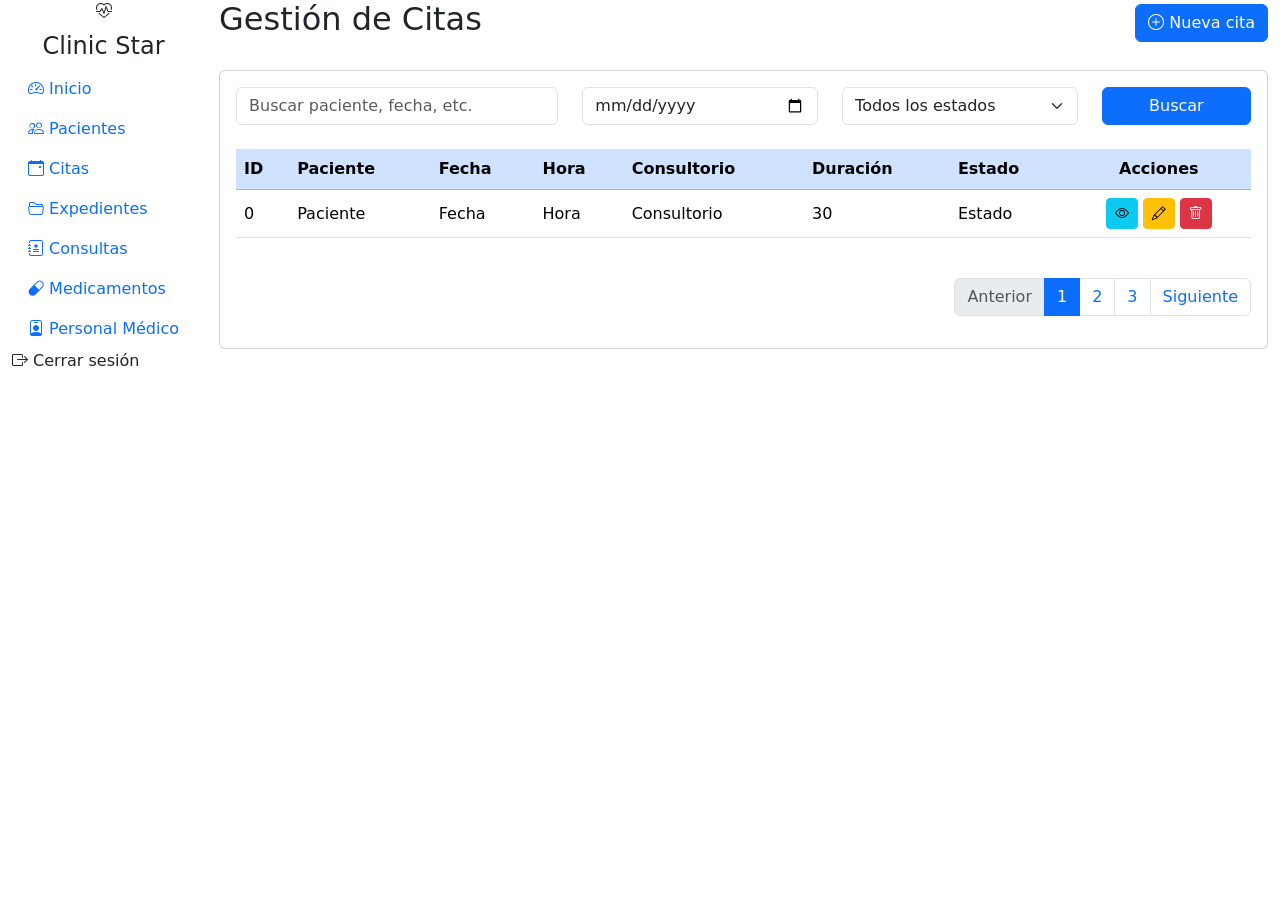
<file: ProyectLenguajesBD/src/main/resources/templates/citas.html>
<!DOCTYPE html>
<html lang="en">

<head>
    <meta charset="UTF-8">
    <meta name="viewport" content="width=device-width, initial-scale=1.0">
    <title>Clinic Star - Gestion de Citas</title>
    <link href="https://cdn.jsdelivr.net/npm/bootstrap@5.3.8/dist/css/bootstrap.min.css" rel="stylesheet"
        integrity="sha384-sRIl4kxILFvY47J16cr9ZwB07vP4J8+LH7qKQnuqkuIAvNWLzeN8tE5YBujZqJLB" crossorigin="anonymous">
    <link rel="stylesheet" href="https://cdn.jsdelivr.net/npm/bootstrap-icons@1.11.3/font/bootstrap-icons.min.css">
    <link rel="stylesheet" th:href="@{/css/citas.css}">
    <link rel="stylesheet" th:href="@{/css/app.css}">
</head>

<body>
    <div class="container-fluid">
        <div class="row">
            <!-- Sidebar -->
            <div class="col-auto sidebar position-relative">
                <div class="logo text-center">
                    <div class="logo-icon">
                        <i class="bi bi-heart-pulse"></i>
                    </div>
                    <h4 class="mt-2">Clinic Star</h4>
                </div>
                <ul class="nav flex-column">
                    <li><a th:href="@{/}" class="nav-link"><i class="bi bi-speedometer2"></i> Inicio</a></li>
                    <li><a th:href="@{/pacientes}" class="nav-link"><i class="bi bi-people"></i> Pacientes</a></li>
                    <li><a th:href="@{/citas}" class="nav-link active"><i class="bi bi-calendar-event"></i> Citas</a></li>
                    <li><a th:href="@{/expediente}" class="nav-link"><i class="bi bi-folder2-open"></i> Expedientes</a></li>
                    <li><a th:href="@{/consultas}" class="nav-link"><i class="bi bi-journal-medical"></i> Consultas</a></li>
                    <li><a th:href="@{/medicamentos}" class="nav-link"><i class="bi bi-capsule"></i> Medicamentos</a></li>
                    <li><a th:href="@{/medicos}" class="nav-link"><i class="bi bi-person-badge"></i> Personal Médico</a></li>
                </ul>
                <div class="logout">
                    <a th:href="@{/login}" class="nav-link">
                        <i class="bi bi-box-arrow-right"></i> Cerrar sesión</a>
                </div>
            </div>

            <!-- Contenido -->
            <div class="col contenido">
                <div class="d-flex justify-content-between align-items-center mb-4">
                    <h2>Gestión de Citas</h2>
                    <button id="btnNuevaCita" class="btn btn-primary" data-bs-toggle="modal"
                        data-bs-target="#modalNuevaCita">
                        <i class="bi bi-plus-circle"></i> Nueva cita</button>
                </div>
                <div class="card">
                    <div class="card-body">
                        <!-- Filtros -->
                        <div class="row mb-4">
                            <div class="col-md-4">
                                <input type="text" id="buscarCita" class="form-control" placeholder="Buscar paciente, fecha, etc.">
                            </div>
                            <div class="col-md-3">
                                <input type="date" id="fechaFiltro" class="form-control" placeholder="Fecha (opcional)">
                            </div>
                            <div class="col-md-3">
                                <select id="estadoFiltro" class="form-select">
                                    <option value="todos">Todos los estados</option>
                                    <option value="Pendiente">Pendiente</option>
                                    <option value="Confirmada">Confirmada</option>
                                    <option value="Cancelada">Cancelada</option>
                                </select>
                            </div>
                            <div class="col-md-2">
                                <button id="btnBuscarCita" class="btn btn-primary w-100">Buscar</button>
                            </div>
                        </div>

                        <!-- Tabla -->
                        <div class="table-responsive">
                            <table class="table table-hover align-middle">
                                <thead class="table-primary">
                                    <tr>
                                        <th>ID</th>
                                        <th>Paciente</th>
                                        <th>Fecha</th>
                                        <th>Hora</th>
                                        <th>Consultorio</th>
                                        <th>Duración</th>
                                        <th>Estado</th>
                                        <th class="text-center">Acciones</th>
                                    </tr>
                                </thead>
                                <tbody>
                                    <tr th:each="cita : ${citas}">
                                        <td th:text="${cita.pkCita}">0</td>
                                        <td th:text="${cita.paciente.nombre}">Paciente</td>
                                        <td th:text="${cita.fechaHora.toLocalDate()}">Fecha</td>
                                        <td th:text="${cita.fechaHora.toLocalTime()}">Hora</td>
                                        <td th:text="${cita.consultorio.numeroConsultorio}">Consultorio</td>
                                        <td th:text="${cita.duracion}">30</td>
                                        <td th:text="${cita.estado}">Estado</td>
                                        <td class="text-center">
                                            <button class="btn btn-info btn-sm accion-btn" data-action="ver"><i class="bi bi-eye"></i></button>
                                            <button class="btn btn-warning btn-sm accion-btn" data-action="editar"><i class="bi bi-pencil"></i></button>
                                            <button class="btn btn-danger btn-sm accion-btn" data-action="eliminar"><i class="bi bi-trash"></i></button>
                                        </td>
                                    </tr>
                                </tbody>
                            </table>
                        </div>

                        <!-- Paginación -->
                        <nav class="mt-4">
                            <ul class="pagination justify-content-end">
                                <li class="page-item disabled"><a class="page-link">Anterior</a></li>
                                <li class="page-item active"><a class="page-link">1</a></li>
                                <li class="page-item"><a class="page-link">2</a></li>
                                <li class="page-item"><a class="page-link">3</a></li>
                                <li class="page-item"><a class="page-link">Siguiente</a></li>
                            </ul>
                        </nav>
                    </div>
                </div>
            </div>
        </div>
    </div>

    <!-- ===== MODAL NUEVA CITA ===== -->
    <div class="modal fade" id="modalNuevaCita">
        <div class="modal-dialog modal-lg">
            <div class="modal-content">
                <div class="modal-header bg-primary text-white">
                    <h5 class="modal-title">Nueva cita</h5>
                    <button class="btn-close" data-bs-dismiss="modal"></button>
                </div>
                <div class="modal-body">
                    <div class="row">
                        <div class="col-md-6 mb-3">
                            <label>Paciente *</label>
                            <select id="paciente" class="form-select">
                                <option value="">Seleccione un paciente</option>
                                <option th:each="paciente : ${pacientes}" th:value="${paciente.pkPaciente}" th:text="${paciente.nombre}">Paciente</option>
                            </select>
                        </div>
                        <div class="col-md-6 mb-3">
                            <label>Fecha *</label>
                            <input id="fecha" type="date" class="form-control" min="">
                        </div>
                        <div class="col-md-6 mb-3">
                            <label>Hora *</label>
                            <input id="hora" type="time" class="form-control" step="60">
                        </div>
                        <div class="col-md-6 mb-3">
                            <label>Médico *</label>
                            <select id="medico" class="form-select">
                                <option value="">Seleccione un médico</option>
                                <option th:each="medico : ${medicos}" th:value="${medico.pkPersonalMedico}" th:text="${medico.nombre + ' ' + medico.apellido}">Médico</option>
                            </select>
                        </div>
                        <div class="col-md-4 mb-3">
                            <label>Consultorio *</label>
                            <select id="consultorio" class="form-select">
                                <option value="">Seleccione un consultorio</option>
                                <option th:each="consultorio : ${consultorios}" th:value="${consultorio.pkConsultorio}" th:text="${consultorio.numeroConsultorio}">Consultorio</option>
                            </select>
                        </div>
                        <div class="col-md-4 mb-3">
                            <label>Duración (minutos)</label>
                            <input id="duracion" class="form-control" placeholder="30" inputmode="numeric">
                        </div>
                        <div class="col-md-4 mb-3">
                            <label>Estado</label>
                            <select id="estado" class="form-select">
                                <option value="Pendiente">Pendiente</option>
                                <option value="Confirmada">Confirmada</option>
                                <option value="Cancelada">Cancelada</option>
                            </select>
                        </div>
                    </div>
                </div>
                <div class="modal-footer">
                    <button class="btn btn-secondary" data-bs-dismiss="modal">Cancelar</button>
                    <button id="guardarCita" class="btn btn-primary">Guardar</button>
                </div>
            </div>
        </div>
    </div>

    <!-- ===== MODAL VER CITA ===== -->
    <div class="modal fade" id="modalVerCita">
        <div class="modal-dialog">
            <div class="modal-content">
                <div class="modal-header bg-info text-white">
                    <h5 class="modal-title">Información de la cita</h5>
                    <button class="btn-close" data-bs-dismiss="modal"></button>
                </div>
                <div class="modal-body">
                    <p><b>Paciente:</b> <span id="verPaciente"></span></p>
                    <p><b>Fecha:</b> <span id="verFecha"></span></p>
                    <p><b>Hora:</b> <span id="verHora"></span></p>
                    <p><b>Médico:</b> <span id="verMedico"></span></p>
                    <p><b>Consultorio:</b> <span id="verConsultorio"></span></p>
                    <p><b>Duración:</b> <span id="verDuracion"></span></p>
                    <p><b>Estado:</b> <span id="verEstado"></span></p>
                </div>
            </div>
        </div>
    </div>

    <!-- ===== MODAL EDITAR CITA ===== -->
    <div class="modal fade" id="modalEditarCita">
        <div class="modal-dialog">
            <div class="modal-content">
                <div class="modal-header bg-warning">
                    <h5 class="modal-title">Editar cita</h5>
                    <button class="btn-close" data-bs-dismiss="modal"></button>
                </div>
                <div class="modal-body">
                    <label>Paciente *</label>
                    <select id="editarPaciente" class="form-select mb-3">
                        <option th:each="paciente : ${pacientes}" th:value="${paciente.pkPaciente}" th:text="${paciente.nombre}">Paciente</option>
                    </select>
                    <label>Fecha *</label>
                    <input id="editarFecha" type="date" class="form-control mb-3">
                    <label>Hora *</label>
                    <input id="editarHora" type="time" class="form-control mb-3" step="60">
                    <label>Consultorio *</label>
                    <select id="editarConsultorio" class="form-select mb-3">
                        <option th:each="consultorio : ${consultorios}" th:value="${consultorio.pkConsultorio}" th:text="${consultorio.numeroConsultorio}">Consultorio</option>
                    </select>
                    <label>Duración (minutos)</label>
                    <input id="editarDuracion" class="form-control mb-3" inputmode="numeric">
                    <label>Estado</label>
                    <select id="editarEstado" class="form-select">
                        <option value="Pendiente">Pendiente</option>
                        <option value="Confirmada">Confirmada</option>
                        <option value="Cancelada">Cancelada</option>
                    </select>
                </div>
                <div class="modal-footer">
                    <button class="btn btn-secondary" data-bs-dismiss="modal">Cancelar</button>
                    <button id="actualizarCita" class="btn btn-warning">Guardar cambios</button>
                </div>
            </div>
        </div>
    </div>

    <script src="https://cdn.jsdelivr.net/npm/bootstrap@5.3.3/dist/js/bootstrap.bundle.min.js"></script>
    <script th:src="@{/js/citas.js}"></script>
</body>

</html>
</file>
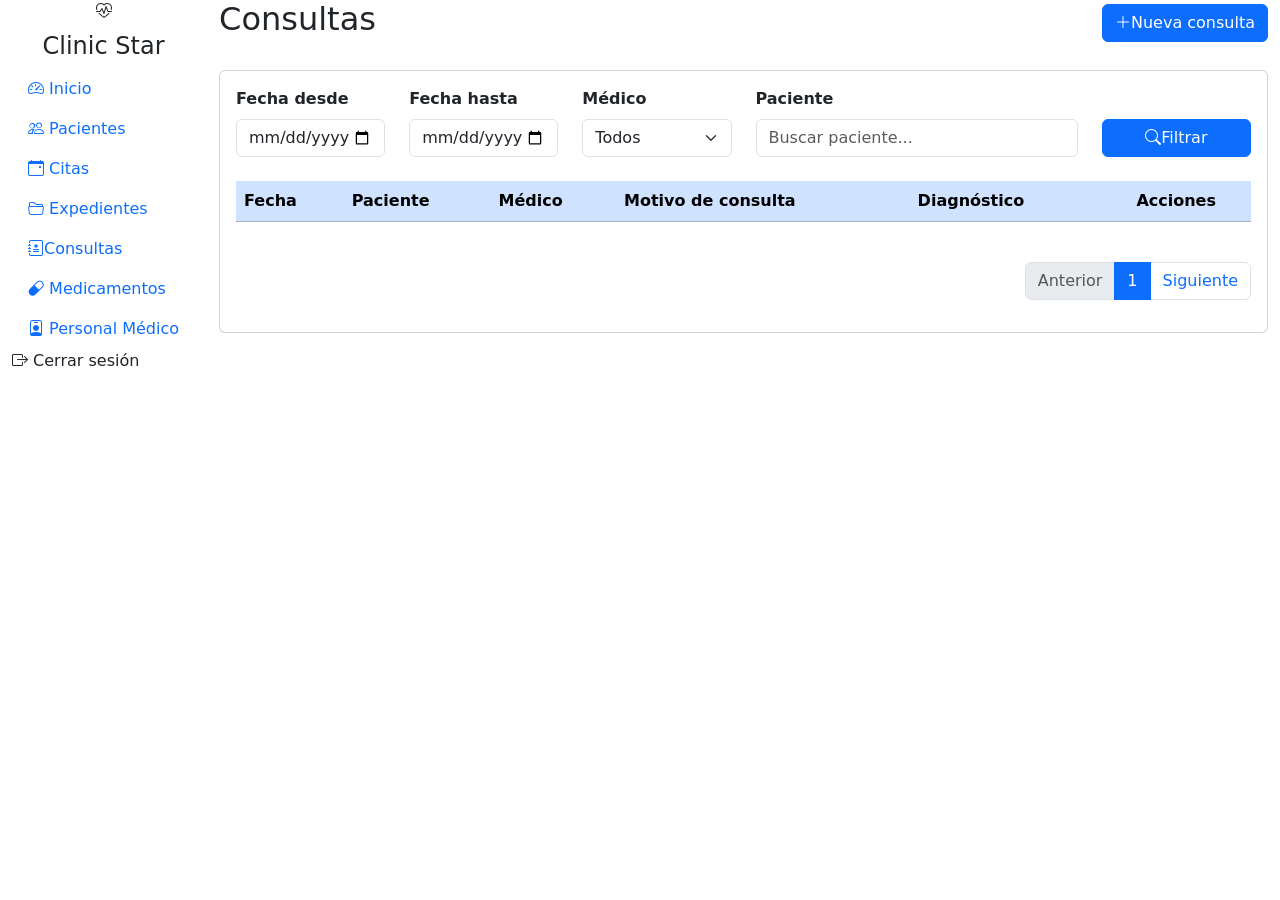
<file: ProyectLenguajesBD/src/main/resources/templates/consultas.html>
<!DOCTYPE html>
<html lang="en">

<head>
    <meta charset="UTF-8">
    <meta name="viewport" content="width=device-width, initial-scale=1.0">
    <title>Clinic Star - Gestion de Consultas</title>
    <link href="https://cdn.jsdelivr.net/npm/bootstrap@5.3.8/dist/css/bootstrap.min.css" rel="stylesheet"
        integrity="sha384-sRIl4kxILFvY47J16cr9ZwB07vP4J8+LH7qKQnuqkuIAvNWLzeN8tE5YBujZqJLB" crossorigin="anonymous">
    <link rel="stylesheet" href="https://cdn.jsdelivr.net/npm/bootstrap-icons@1.11.3/font/bootstrap-icons.min.css">
    <link rel="stylesheet" th:href="@{/css/consultas.css}">
    <link rel="stylesheet" th:href="@{/css/app.css}">

</head>

<body>
    <div class="container-fluid">
        <div class="row">
            <!-- Sidebar (Menu)-->
            <div class="col-auto sidebar position-relative">
                <div class="logo text-center">
                    <div class="logo-icon">
                        <i class="bi bi-heart-pulse"></i>
                    </div>
                    <h4 class="mt-2">Clinic Star</h4>
                </div>
                <ul class="nav flex-column">
                    <li>
                        <a th:href="@{/}" class="nav-link"><i class="bi bi-speedometer2"></i> Inicio</a>
                    </li>
                    <li>
                        <a th:href="@{/pacientes}" class="nav-link"><i class="bi bi-people"></i> Pacientes</a>
                    </li>
                    <li>
                        <a th:href="@{/citas}" class="nav-link"><i class="bi bi-calendar-event"></i> Citas</a>
                    </li>
                    <li>
                        <a th:href="@{/expediente}" class="nav-link"><i class="bi bi-folder2-open"></i> Expedientes</a>
                    </li>
                    <li>
                        <a th:href="@{/consultas}" class="nav-link active"><i
                                class="bi bi-journal-medical"></i>Consultas</a>
                    </li>
                    <li>
                        <a th:href="@{/medicamentos}" class="nav-link"><i class="bi bi-capsule"></i> Medicamentos</a>
                    </li>
                    <li>
                        <a th:href="@{/medicos}" class="nav-link"><i class="bi bi-person-badge"></i> Personal Médico</a>
                    </li>
                </ul>
                <div class="logout">
                    <a th:href="@{/login}" class="nav-link"><i class="bi bi-box-arrow-right"></i> Cerrar sesión</a>
                </div>
            </div>

            <!-- Contenido -->
            <div class="col contenido">
                <!-- Encabezado -->
                <div class="d-flex justify-content-between align-items-center mb-4">
                    <h2>Consultas</h2>
                    <button id="btnNuevaConsulta" class="btn btn-primary" data-bs-toggle="modal"
                        data-bs-target="#modalNuevaConsulta"><i class="bi bi-plus-lg"></i>Nueva consulta</button>
                </div>
                <!-- Card principal -->
                <div class="card">
                    <div class="card-body">

                        <!-- Filtros -->
                        <div class="row mb-4">

                            <!-- Fecha desde -->
                            <div class="col-md-2">
                                <label class="form-label fw-bold">Fecha desde</label>
                                <input type="date" id="fechaDesde" class="form-control">
                            </div>

                            <!-- Fecha hasta -->
                            <div class="col-md-2">
                                <label class="form-label fw-bold">Fecha hasta</label>
                                <input type="date" id="fechaHasta" class="form-control">
                            </div>

                            <!-- Médico -->
                            <div class="col-md-2">
                                <label class="form-label fw-bold">Médico</label>
                                <select id="medico" class="form-select">
                                    <option value="">Todos</option>
                                    <option th:each="medico : ${medicos}"
                                        th:value="${medico.pkPersonalMedico}"
                                        th:text="${medico.nombre + ' ' + medico.apellido}">Médico</option>
                                </select>
                            </div>

                            <!-- Buscar paciente -->
                            <div class="col-md-4">
                                <label class="form-label fw-bold">Paciente</label>
                                <input type="text" id="buscarPaciente" class="form-control" placeholder="Buscar paciente...">
                            </div>

                            <!-- Botón Filtrar -->
                            <div class="col-md-2 d-flex align-items-end">
                                <button id="btnFiltrar" class="btn btn-primary w-100"><i class="bi bi-search"></i>Filtrar</button>
                            </div>
                        </div>

                        <!-- Tabla de consultas -->
                        <div class="table-responsive">
                            <table class="table table-hover align-middle">
                                <thead class="table-primary">
                                    <tr>
                                        <th>Fecha</th>
                                        <th>Paciente</th>
                                        <th>Médico</th>
                                        <th>Motivo de consulta</th>
                                        <th>Diagnóstico</th>
                                        <th class="text-center">Acciones</th>
                                    </tr>
                                </thead>
                                <tbody id="tablaConsultas">
                                    <!-- Las filas se cargan con JavaScript -->
                                </tbody>
                            </table>
                        </div>

                        <!-- Paginación -->
                        <nav class="mt-4">
                            <ul class="pagination justify-content-end">
                                <li class="page-item disabled"><a class="page-link">Anterior</a></li>
                                <li class="page-item active"><a class="page-link">1</a></li>
                                <li class="page-item"><a class="page-link">Siguiente</a></li>
                            </ul>
                        </nav>
                    </div>
                </div>
            </div>
        </div>

        <!-- Modal Nueva Consulta -->
        <div class="modal fade" id="modalNuevaConsulta">
            <div class="modal-dialog modal-lg">
                <div class="modal-content">
                    <div class="modal-header bg-primary text-white">
                        <h5 class="modal-title">Nueva Consulta</h5>
                        <button class="btn-close" data-bs-dismiss="modal"></button>
                    </div>
                    <div class="modal-body">
                        <form id="formConsulta">
                            <div class="row">
                                <div class="col-md-6 mb-3">
                                    <label>Fecha</label>
                                    <!-- CAMBIO: añadido min dinámico con JS -->
                                    <input type="date" id="fechaConsulta" class="form-control">
                                </div>
                                <div class="col-md-6 mb-3">
                                    <label>Paciente</label>
                                    <select id="pacienteConsulta" class="form-select">
                                        <option value="">Seleccione un paciente</option>
                                        <option th:each="paciente : ${pacientes}" th:value="${paciente.pkPaciente}" th:text="${paciente.nombre}">Paciente</option>
                                    </select>
                                </div>
                                <div class="col-md-6 mb-3">
                                    <label>Médico</label>
                                    <select id="doctorConsulta" class="form-select">
                                        <option th:each="medico : ${medicos}"
                                            th:value="${medico.pkPersonalMedico}"
                                            th:text="${medico.nombre + ' ' + medico.apellido}">Médico</option>
                                    </select>
                                </div>
                                <div class="col-md-6 mb-3">
                                    <label>Cita</label>
                                    <select id="citaConsulta" class="form-select">
                                        <option value="">Seleccione una cita</option>
                                        <option th:each="cita : ${citas}" th:value="${cita.pkCita}" th:data-paciente-id="${cita.paciente.pkPaciente}"
                                            th:text="${cita.paciente.nombre + ' - ' + cita.fechaHora + ' - Consultorio ' + cita.consultorio.numeroConsultorio}">Cita</option>
                                    </select>
                                </div>
                                <div class="col-md-6 mb-3">
                                    <label>Motivo de consulta</label>
                                    <input type="text" id="motivoConsulta" class="form-control">
                                </div>
                                <div class="col-md-6 mb-3">
                                    <label>Diagnóstico</label>
                                    <input type="text" id="diagnosticoConsulta" class="form-control" placeholder="Escriba el diagnóstico...">
                                </div>
                                <div class="col-md-6 mb-3">
                                    <label>Observaciones</label>
                                    <input type="text" id="observacionesConsulta" class="form-control">
                                </div>
                            </div>
                        </form>
                    </div>
                    <div class="modal-footer">
                        <button class="btn btn-secondary" data-bs-dismiss="modal">
                            Cancelar</button>
                        <button id="guardarConsulta" class="btn btn-primary">Guardar</button>
                    </div>
                </div>
            </div>
        </div>

        <!-- Modal Ver Consulta -->
        <div class="modal fade" id="modalVerConsulta">
            <div class="modal-dialog">
                <div class="modal-content">
                    <div class="modal-header bg-info text-white">
                        <h5 class="modal-title">Información de la Consulta</h5>
                        <button class="btn-close" data-bs-dismiss="modal">
                        </button>
                    </div>
                    <div class="modal-body">
                        <p><b>Fecha:</b> <span id="verFecha"></span></p>
                        <p><b>Paciente:</b> <span id="verPaciente"></span></p>
                        <p><b>Médico:</b> <span id="verDoctor"></span></p>
                        <p><b>Motivo:</b> <span id="verMotivo"></span></p>
                        <p><b>Diagnóstico:</b> <span id="verDiagnostico"></span></p>
                    </div>
                </div>
            </div>
        </div>

        <!-- Modal Editar Consulta -->
        <div class="modal fade" id="modalEditarConsulta">
            <div class="modal-dialog modal-lg">
                <div class="modal-content">
                    <div class="modal-header bg-warning">
                        <h5 class="modal-title">Editar Consulta</h5>
                        <button class="btn-close" data-bs-dismiss="modal">
                        </button>
                    </div>
                    <div class="modal-body">
                        <input type="hidden" id="filaEditar">
                        <!-- CAMBIO: añadido campo fecha en edición -->
                        <div class="row">
                            <div class="col-md-6 mb-3">
                                <label>Fecha</label>
                                <input type="date" id="editarFecha" class="form-control">
                            </div>
                        </div>
                        <label>Paciente</label>
                        <select id="editarPaciente" class="form-select mb-3">
                            <option th:each="paciente : ${pacientes}" th:value="${paciente.pkPaciente}" th:text="${paciente.nombre}">Paciente</option>
                        </select>
                        <label>Médico</label>
                        <select id="editarDoctor" class="form-select mb-3">
                            <option th:each="medico : ${medicos}"
                                th:value="${medico.pkPersonalMedico}"
                                th:text="${medico.nombre + ' ' + medico.apellido}">Médico</option>
                        </select>
                        <label>Cita</label>
                        <select id="editarCita" class="form-select mb-3">
                            <option th:each="cita : ${citas}" th:value="${cita.pkCita}" th:data-paciente-id="${cita.paciente.pkPaciente}"
                                th:text="${cita.paciente.nombre + ' - ' + cita.fechaHora + ' - Consultorio ' + cita.consultorio.numeroConsultorio}">Cita</option>
                        </select>
                        <label>Motivo de consulta</label>
                        <input id="editarMotivo" class="form-control mb-3">
                        <label>Diagnóstico</label>
                        <input id="editarDiagnostico" class="form-control mb-3" placeholder="Escriba el diagnóstico...">
                        <label>Observaciones</label>
                        <input id="editarObservaciones" class="form-control">
                    </div>
                    <div class="modal-footer">
                        <button class="btn btn-secondary" data-bs-dismiss="modal">Cancelar</button>
                        <button id="actualizarConsulta" class="btn btn-warning">Guardar cambios</button>
                    </div>
                </div>
            </div>
        </div>

        <script src="https://cdn.jsdelivr.net/npm/bootstrap@5.3.8/dist/js/bootstrap.bundle.min.js"></script>
        <script th:src="@{/js/consultas.js}"></script>
</body>

</html>
</file>
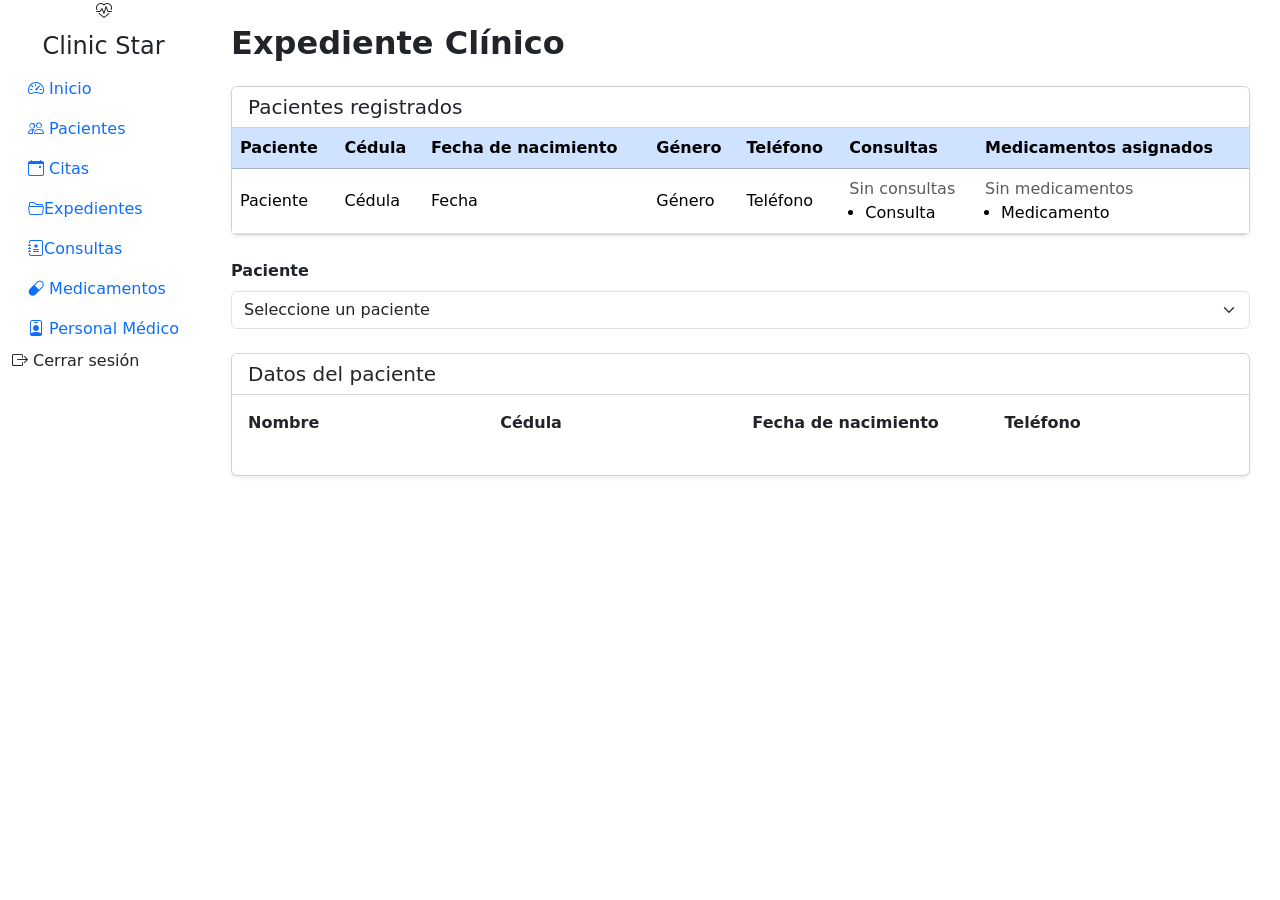
<file: ProyectLenguajesBD/src/main/resources/templates/expediente.html>
<!DOCTYPE html>
<html lang="en">

<head>
    <meta charset="UTF-8">
    <meta name="viewport" content="width=device-width, initial-scale=1.0">
    <title>Clinic Star - Expediente Clinico</title>
    <link href="https://cdn.jsdelivr.net/npm/bootstrap@5.3.8/dist/css/bootstrap.min.css" rel="stylesheet"
        integrity="sha384-sRIl4kxILFvY47J16cr9ZwB07vP4J8+LH7qKQnuqkuIAvNWLzeN8tE5YBujZqJLB" crossorigin="anonymous">
    <link rel="stylesheet" href="https://cdn.jsdelivr.net/npm/bootstrap-icons@1.11.3/font/bootstrap-icons.min.css">
<link rel="stylesheet" th:href="@{/css/expediente.css}">
<link rel="stylesheet" th:href="@{/css/app.css}">

</head>

<body>
    <div class="container-fluid">
        <div class="row">
            <!-- Sidebar (Menu)-->
            <div class="col-auto sidebar position-relative">
                <div class="logo text-center">
                    <div class="logo-icon">
                        <i class="bi bi-heart-pulse"></i>
                    </div>
                    <h4 class="mt-2">Clinic Star</h4>
                </div>
                <ul class="nav flex-column">
                    <li>
                        <a th:href="@{/}" class="nav-link"><i class="bi bi-speedometer2"></i> Inicio</a>
                    </li>
                    <li>
                        <a th:href="@{/pacientes}" class="nav-link"><i class="bi bi-people"></i> Pacientes</a>
                    </li>
                    <li>
                        <a th:href="@{/citas}" class="nav-link"><i class="bi bi-calendar-event"></i> Citas</a>
                    </li>
                    <li>
                        <a th:href="@{/expediente}" class="nav-link active"><i
                                class="bi bi-folder2-open"></i>Expedientes</a>
                    </li>
                    <li>
                        <a th:href="@{/consultas}" class="nav-link"><i class="bi bi-journal-medical"></i>Consultas</a>
                    </li>
                     <li>
                        <a th:href="@{/medicamentos}" class="nav-link"><i class="bi bi-capsule"></i> Medicamentos</a>
                    </li>
                    <li>
                        <a th:href="@{/medicos}" class="nav-link"><i class="bi bi-person-badge"></i> Personal Médico</a>
                    </li>
                </ul>
                <div class="logout">
                    <a th:href="@{/login}" class="nav-link"><i class="bi bi-box-arrow-right"></i> Cerrar sesión</a>
                </div>
            </div>

            <!-- Contenido -->
            <div class="col-md-10 p-4">
                <h2 class="fw-bold mb-4">Expediente Clínico</h2>

                <div class="card shadow-sm mb-4">
                    <div class="card-header bg-white">
                        <h5 class="mb-0">Pacientes registrados</h5>
                    </div>
                    <div class="table-responsive">
                        <table class="table table-hover align-middle mb-0">
                            <thead class="table-primary">
                                <tr>
                                    <th>Paciente</th>
                                    <th>Cédula</th>
                                    <th>Fecha de nacimiento</th>
                                    <th>Género</th>
                                    <th>Teléfono</th>
                                    <th>Consultas</th>
                                    <th>Medicamentos asignados</th>
                                </tr>
                            </thead>
                            <tbody>
                                <tr th:each="resumen : ${resumenPacientes}">
                                    <td th:text="${resumen.nombre}">Paciente</td>
                                    <td th:text="${resumen.cedula}">Cédula</td>
                                    <td th:text="${resumen.fechaNacimiento}">Fecha</td>
                                    <td th:text="${resumen.genero}">Género</td>
                                    <td th:text="${resumen.telefono}">Teléfono</td>
                                    <td>
                                        <span th:if="${#lists.isEmpty(resumen.consultas)}" class="text-muted">Sin consultas</span>
                                        <ul th:unless="${#lists.isEmpty(resumen.consultas)}" class="mb-0 ps-3">
                                            <li th:each="consulta : ${resumen.consultas}"
                                                th:text="${consulta.fechaConsulta + ' - ' + (consulta.motivo != null ? consulta.motivo : 'Sin motivo')}">Consulta</li>
                                        </ul>
                                    </td>
                                    <td>
                                        <span th:if="${#lists.isEmpty(resumen.medicamentos)}" class="text-muted">Sin medicamentos</span>
                                        <ul th:unless="${#lists.isEmpty(resumen.medicamentos)}" class="mb-0 ps-3">
                                            <li th:each="medicamento : ${resumen.medicamentos}"
                                                th:text="${medicamento.nombre + (medicamento.dosis != null ? ' - ' + medicamento.dosis : '') + (medicamento.frecuencia != null ? ' - ' + medicamento.frecuencia : '')}">Medicamento</li>
                                        </ul>
                                    </td>
                                </tr>
                            </tbody>
                        </table>
                    </div>
                </div>

                <div class="mb-4">
                    <label for="selectorPaciente" class="form-label fw-semibold">Paciente</label>
                    <select id="selectorPaciente" class="form-select">
                        <option value="">Seleccione un paciente</option>
                        <option th:each="paciente : ${pacientes}"
                            th:value="${paciente.pkPaciente}"
                            th:selected="${pacienteSeleccionado != null and paciente.pkPaciente == pacienteSeleccionado.pkPaciente}"
                            th:text="${paciente.nombre + ' - ' + paciente.cedula}">Paciente</option>
                    </select>
                </div>

                <!-- Datos del paciente -->
                <div class="card shadow-sm mb-4">
                    <div class="card-header bg-white">
                        <h5 class="mb-0">Datos del paciente</h5>
                    </div>
                    <div class="card-body">
                        <div class="row">
                            <div class="col-md-3">
                                <label class="form-label fw-semibold">Nombre</label>
                                <p id="nombrePaciente" th:text="${pacienteSeleccionado != null ? pacienteSeleccionado.nombre : ''}"></p>
                            </div>
                            <div class="col-md-3">
                                <label class="form-label fw-semibold">Cédula</label>
                                <p id="cedulaPaciente" th:text="${pacienteSeleccionado != null ? pacienteSeleccionado.cedula : ''}"></p>
                            </div>
                            <div class="col-md-3">
                                <label class="form-label fw-semibold">Fecha de nacimiento</label>
                                <p id="fechaNacimiento" th:text="${pacienteSeleccionado != null ? pacienteSeleccionado.fechaNacimiento : ''}"></p>
                            </div>
                            <div class="col-md-3">
                                <label class="form-label fw-semibold">Teléfono</label>
                                <p id="telefonoPaciente" th:text="${pacienteSeleccionado != null ? pacienteSeleccionado.telefono : ''}"></p>
                            </div>
                        </div>
                    </div>
                </div>

            </div>
        </div>
    </div>

    <script src="https://cdn.jsdelivr.net/npm/bootstrap@5.3.8/dist/js/bootstrap.bundle.min.js"></script>
<script th:src="@{/js/expediente.js}"></script>
</body>

</html>
</file>
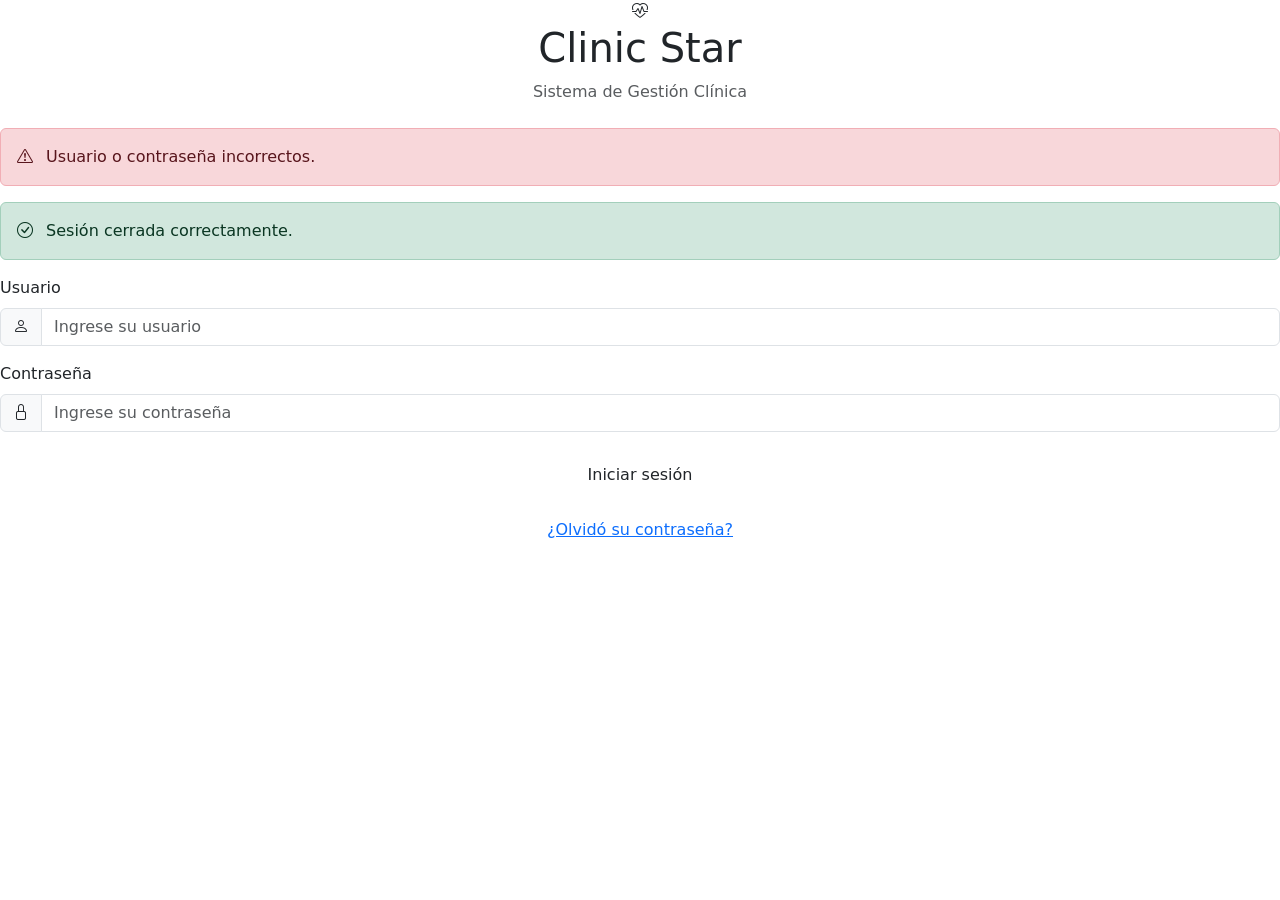
<file: ProyectLenguajesBD/src/main/resources/templates/login.html>
<!DOCTYPE html>
<html lang="en" xmlns:th="http://www.thymeleaf.org">
<head>
    <meta charset="UTF-8">
    <meta name="viewport" content="width=device-width, initial-scale=1.0">
    <title>Clinic Star - Login</title>
    <link href="https://cdn.jsdelivr.net/npm/bootstrap@5.3.8/dist/css/bootstrap.min.css" rel="stylesheet">
    <link rel="stylesheet" href="https://cdn.jsdelivr.net/npm/bootstrap-icons@1.11.3/font/bootstrap-icons.min.css">
    <link rel="stylesheet" th:href="@{/css/login.css}">
</head>
<body>
    <div class="login-container">
        <div class="login-card">
            <div class="text-center mb-4">
                <div class="logo-icon"><i class="bi bi-heart-pulse"></i></div>
                <h1 class="clinic-title">Clinic Star</h1>
                <p class="text-muted">Sistema de Gestión Clínica</p>
            </div>

            <!-- Mensajes de Spring Security -->
            <div th:if="${param.error}" class="alert alert-danger">
                <i class="bi bi-exclamation-triangle me-2"></i>
                Usuario o contraseña incorrectos.
            </div>
            <div th:if="${param.logout}" class="alert alert-success">
                <i class="bi bi-check-circle me-2"></i>
                Sesión cerrada correctamente.
            </div>

            <!-- Formulario con th:action (incluye CSRF automáticamente si está habilitado) -->
            <form th:action="@{/login}" method="post">
                <div class="mb-3">
                    <label class="form-label">Usuario</label>
                    <div class="input-group">
                        <span class="input-group-text"><i class="bi bi-person"></i></span>
                        <input type="text" id="usuario" name="username" class="form-control" placeholder="Ingrese su usuario" required>
                    </div>
                </div>

                <div class="mb-4">
                    <label class="form-label">Contraseña</label>
                    <div class="input-group">
                        <span class="input-group-text"><i class="bi bi-lock"></i></span>
                        <input type="password" id="password" name="password" class="form-control" placeholder="Ingrese su contraseña" required>
                    </div>
                </div>

                <div class="d-grid">
                    <button type="submit" class="btn btn-login">Iniciar sesión</button>
                </div>
            </form>

            <div class="text-center mt-4">
                <a href="#" class="forgot-password">¿Olvidó su contraseña?</a>
            </div>
        </div>
    </div>

    <script src="https://cdn.jsdelivr.net/npm/bootstrap@5.3.3/dist/js/bootstrap.bundle.min.js"></script>
    <script th:src="@{/js/login.js}"></script>
</body>
</html>
</file>
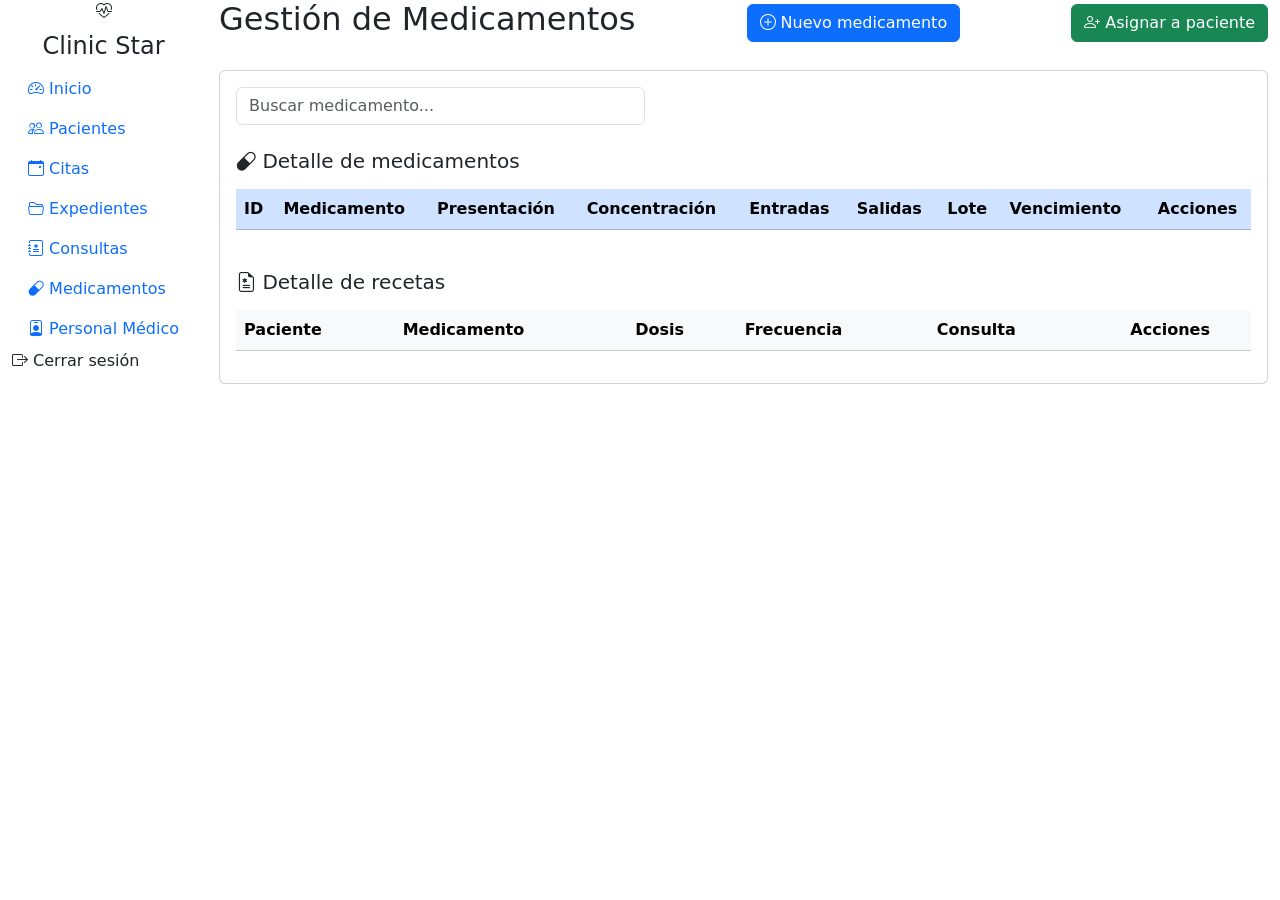
<file: ProyectLenguajesBD/src/main/resources/templates/medicamentos.html>
<!DOCTYPE html>
<html lang="en">

<head>
    <meta charset="UTF-8">
    <meta name="viewport" content="width=device-width, initial-scale=1.0">
    <title>Clinic Star - Medicamentos</title>
    <link href="https://cdn.jsdelivr.net/npm/bootstrap@5.3.8/dist/css/bootstrap.min.css" rel="stylesheet"
        integrity="sha384-sRIl4kxILFvY47J16cr9ZwB07vP4J8+LH7qKQnuqkuIAvNWLzeN8tE5YBujZqJLB" crossorigin="anonymous">
    <link rel="stylesheet" href="https://cdn.jsdelivr.net/npm/bootstrap-icons@1.11.3/font/bootstrap-icons.min.css">
    <link rel="stylesheet" th:href="@{/css/medicamentos.css}">
    <link rel="stylesheet" th:href="@{/css/app.css}">
</head>

<body>
    <div class="container-fluid">
        <div class="row">

            <!-- Sidebar -->
            <div class="col-auto sidebar position-relative">
                <div class="logo text-center">
                    <div class="logo-icon">
                        <i class="bi bi-heart-pulse"></i>
                    </div>
                    <h4 class="mt-2">Clinic Star</h4>
                </div>
                <ul class="nav flex-column">
                    <li><a th:href="@{/}" class="nav-link"><i class="bi bi-speedometer2"></i> Inicio</a></li>
                    <li><a th:href="@{/pacientes}" class="nav-link"><i class="bi bi-people"></i> Pacientes</a></li>
                    <li><a th:href="@{/citas}" class="nav-link"><i class="bi bi-calendar-event"></i> Citas</a></li>
                    <li><a th:href="@{/expediente}" class="nav-link"><i class="bi bi-folder2-open"></i> Expedientes</a></li>
                    <li><a th:href="@{/consultas}" class="nav-link"><i class="bi bi-journal-medical"></i> Consultas</a></li>
                    <li><a th:href="@{/medicamentos}" class="nav-link active"><i class="bi bi-capsule"></i> Medicamentos</a></li>
                    <li><a th:href="@{/medicos}" class="nav-link"><i class="bi bi-person-badge"></i> Personal Médico</a></li>
                </ul>
                <div class="logout">
                    <a th:href="@{/login}" class="nav-link"><i class="bi bi-box-arrow-right"></i> Cerrar sesión</a>
                </div>
            </div>

            <!-- Contenido Principal -->
            <div class="col contenido">
                <div class="d-flex justify-content-between align-items-center mb-4">
                    <h2>Gestión de Medicamentos</h2>
                    <button id="btnAbrirModalNuevo" class="btn btn-primary" data-bs-toggle="modal"
                        data-bs-target="#modalMedicamento">
                        <i class="bi bi-plus-circle"></i> Nuevo medicamento
                    </button>
                    <button id="btnAbrirModalAsignar" class="btn btn-success" data-bs-toggle="modal"
                        data-bs-target="#modalAsignarMedicamento">
                        <i class="bi bi-person-plus"></i> Asignar a paciente
                    </button>
                </div>

                <div class="card mb-4">
                    <div class="card-body">
                        <div class="row mb-4">
                            <div class="col-md-5">
                                <input type="text" id="buscarMedicamento" class="form-control" placeholder="Buscar medicamento...">
                            </div>
                        </div>

                        <!-- Detalle de medicamentos -->
                        <h5 class="mb-3"><i class="bi bi-capsule"></i> Detalle de medicamentos</h5>
                        <div class="table-responsive mb-4">
                            <table class="table table-hover align-middle">
                                <thead class="table-primary">
                                    <tr>
                                        <th>ID</th>
                                        <th>Medicamento</th>
                                        <th>Presentación</th>
                                        <th>Concentración</th>
                                        <th>Entradas</th>
                                        <th>Salidas</th>
                                        <th>Lote</th>
                                        <th>Vencimiento</th>
                                        <th class="text-center">Acciones</th>
                                    </tr>
                                </thead>
                                <tbody id="tablaMedicamentos"></tbody>
                            </table>
                        </div>

                        <!-- Detalle de recetas -->
                        <h5 class="mb-3"><i class="bi bi-file-earmark-medical"></i> Detalle de recetas</h5>
                        <div class="table-responsive">
                            <table class="table table-hover align-middle">
                                <thead class="table-light">
                                    <tr>
                                        <th>Paciente</th>
                                        <th>Medicamento</th>
                                        <th>Dosis</th>
                                        <th>Frecuencia</th>
                                        <th>Consulta</th>
                                        <th class="text-center">Acciones</th>
                                    </tr>
                                </thead>
                                <tbody id="tablaRecetas"></tbody>
                            </table>
                        </div>
                    </div>
                </div>
            </div>
        </div>
    </div>

    <div class="modal fade" id="modalAsignarMedicamento" tabindex="-1" aria-hidden="true">
        <div class="modal-dialog modal-dialog-centered">
            <div class="modal-content">
                <div class="modal-header bg-primary text-white">
                    <h5 class="modal-title">Asignar medicamento a paciente</h5>
                    <button type="button" class="btn-close" data-bs-dismiss="modal"></button>
                </div>
                <div class="modal-body">
                    <div class="mb-3">
                        <label class="form-label">Paciente</label>
                        <select id="pacienteAsignacion" class="form-select">
                            <option value="">Seleccione un paciente</option>
                            <option th:each="paciente : ${pacientes}" th:value="${paciente.pkPaciente}" th:text="${paciente.nombre + ' - ' + paciente.cedula}">Paciente</option>
                        </select>
                    </div>
                    <div class="mb-3">
                        <label class="form-label">Consulta</label>
                        <select id="consultaAsignacion" class="form-select">
                            <option value="">Seleccione una consulta</option>
                            <!-- CORREGIDO: verifica expediente y paciente para evitar error de null -->
                            <option th:each="consulta : ${consultas}" th:value="${consulta.pkConsulta}"
                                th:attr="data-paciente-id=${consulta.expediente != null && consulta.expediente.paciente != null ? consulta.expediente.paciente.pkPaciente : ''}"
                                th:text="${consulta.fechaConsulta + ' - ' + (consulta.expediente != null && consulta.expediente.paciente != null ? consulta.expediente.paciente.nombre : 'Sin paciente') + ' - ' + consulta.motivo}">Consulta</option>
                        </select>
                    </div>
                    <div class="mb-3">
                        <label class="form-label">Medicamento</label>
                        <select id="medicamentoAsignacion" class="form-select">
                            <option value="">Seleccione un medicamento</option>
                            <option th:each="medicamento : ${medicamentos}" th:value="${medicamento.pkMedicamento}" th:text="${medicamento.nombre}">Medicamento</option>
                        </select>
                    </div>
                    <div class="mb-3">
                        <label class="form-label">Dosis</label>
                        <input id="dosisAsignacion" class="form-control" placeholder="Ej. 1 tableta">
                    </div>
                    <div class="mb-3">
                        <label class="form-label">Frecuencia</label>
                        <input id="frecuenciaAsignacion" class="form-control" placeholder="Ej. Cada 8 horas">
                    </div>
                </div>
                <div class="modal-footer">
                    <button type="button" class="btn btn-secondary" data-bs-dismiss="modal">Cancelar</button>
                    <button type="button" id="guardarAsignacion" class="btn btn-primary">Asignar medicamento</button>
                </div>
            </div>
        </div>
    </div>

    <!-- Modal para Crear / Editar Medicamento -->
    <div class="modal fade" id="modalMedicamento" tabindex="-1" aria-hidden="true">
        <div class="modal-dialog modal-dialog-centered modal-lg">
            <div class="modal-content">
                <div class="modal-header bg-warning text-dark">
                    <h5 class="modal-title" id="tituloModalMedicamento">Nuevo medicamento</h5>
                    <button type="button" class="btn-close" data-bs-dismiss="modal" aria-label="Close"></button>
                </div>
                <div class="modal-body">
                    <div class="row">
                        <div class="col-md-6 mb-3">
                            <label class="form-label">Medicamento</label>
                            <input type="text" id="nombreMedicamento" class="form-control" placeholder="Ej. Paracetamol">
                        </div>
                        <div class="col-md-6 mb-3">
                            <label class="form-label">Presentación</label>
                            <input type="text" id="presentacionMedicamento" class="form-control" placeholder="Ej. Tabletas">
                        </div>
                        <div class="col-md-6 mb-3">
                            <label class="form-label">Concentración</label>
                            <input type="text" id="concentracionMedicamento" class="form-control" placeholder="Ej. 500 mg">
                        </div>
                        <div class="col-md-6 mb-3">
                            <label class="form-label">Lote</label>
                            <input type="text" id="loteMedicamento" class="form-control" placeholder="Ej. LOT-001">
                        </div>
                        <div class="col-md-4 mb-3">
                            <label class="form-label">Entradas</label>
                            <input type="number" id="entradasMedicamento" class="form-control" placeholder="Ej. 150">
                        </div>
                        <div class="col-md-4 mb-3">
                            <label class="form-label">Salidas</label>
                            <input type="number" id="salidasMedicamento" class="form-control" placeholder="Ej. 20">
                        </div>
                        <div class="col-md-4 mb-3">
                            <label class="form-label">Vencimiento</label>
                            <input type="date" id="vencimientoMedicamento" class="form-control">
                        </div>
                    </div>
                </div>
                <div class="modal-footer">
                    <button type="button" class="btn btn-secondary" data-bs-dismiss="modal">Cancelar</button>
                    <button type="button" id="guardarMedicamento" class="btn btn-warning text-dark">Guardar cambios</button>
                </div>
            </div>
        </div>
    </div>

    <!-- Modal para Ver Medicamento -->
    <div class="modal fade" id="modalVerMedicamento" tabindex="-1" aria-hidden="true">
        <div class="modal-dialog modal-dialog-centered">
            <div class="modal-content">
                <div class="modal-header bg-info text-white">
                    <h5 class="modal-title">Detalles del Medicamento</h5>
                    <button type="button" class="btn-close" data-bs-dismiss="modal" aria-label="Close"></button>
                </div>
                <div class="modal-body">
                    <p><strong>Medicamento:</strong> <span id="verNombre"></span></p>
                    <p><strong>Presentación:</strong> <span id="verPresentacion"></span></p>
                    <p><strong>Concentración:</strong> <span id="verConcentracion"></span></p>
                    <p><strong>Entradas:</strong> <span id="verEntradas"></span></p>
                    <p><strong>Salidas:</strong> <span id="verSalidas"></span></p>
                    <p><strong>Lote:</strong> <span id="verLote"></span></p>
                    <p><strong>Vencimiento:</strong> <span id="verVencimiento"></span></p>
                </div>
                <div class="modal-footer">
                    <button type="button" class="btn btn-secondary" data-bs-dismiss="modal">Cerrar</button>
                </div>
            </div>
        </div>
    </div>

    <script src="https://cdn.jsdelivr.net/npm/bootstrap@5.3.3/dist/js/bootstrap.bundle.min.js"></script>
    <script th:src="@{/js/medicamentos.js}"></script>
</body>

</html>
</file>
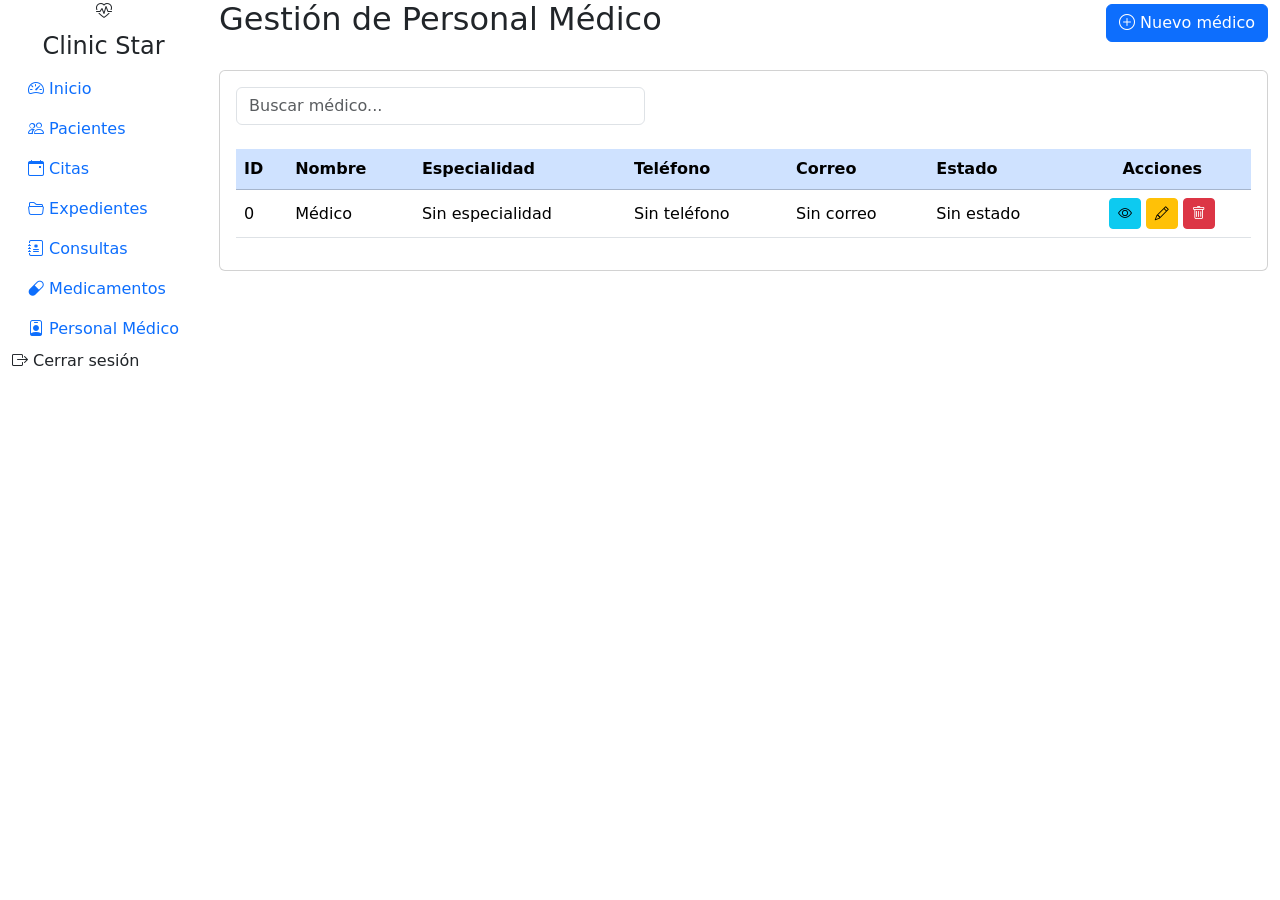
<file: ProyectLenguajesBD/src/main/resources/templates/medicos.html>
<!DOCTYPE html>
<html lang="en">

<head>
    <meta charset="UTF-8">
    <meta name="viewport" content="width=device-width, initial-scale=1.0">
    <title>Clinic Star - Personal Médico</title>
    <link href="https://cdn.jsdelivr.net/npm/bootstrap@5.3.8/dist/css/bootstrap.min.css" rel="stylesheet"
        integrity="sha384-sRIl4kxILFvY47J16cr9ZwB07vP4J8+LH7qKQnuqkuIAvNWLzeN8tE5YBujZqJLB" crossorigin="anonymous">
    <link rel="stylesheet" href="https://cdn.jsdelivr.net/npm/bootstrap-icons@1.11.3/font/bootstrap-icons.min.css">
    <link rel="stylesheet" th:href="@{/css/medicos.css}">
    <link rel="stylesheet" th:href="@{/css/app.css}">
</head>

<body>
    <div class="container-fluid">
        <div class="row">
            
            <!-- Sidebar -->
            <div class="col-auto sidebar position-relative">
                <div class="logo text-center">
                    <div class="logo-icon">
                        <i class="bi bi-heart-pulse"></i>
                    </div>
                    <h4 class="mt-2">Clinic Star</h4>
                </div>
                <ul class="nav flex-column">
                    <li><a th:href="@{/}" class="nav-link"><i class="bi bi-speedometer2"></i> Inicio</a></li>
                    <li><a th:href="@{/pacientes}" class="nav-link"><i class="bi bi-people"></i> Pacientes</a></li>
                    <li><a th:href="@{/citas}" class="nav-link"><i class="bi bi-calendar-event"></i> Citas</a></li>
                    <li><a th:href="@{/expediente}" class="nav-link"><i class="bi bi-folder2-open"></i> Expedientes</a></li>
                    <li><a th:href="@{/consultas}" class="nav-link"><i class="bi bi-journal-medical"></i> Consultas</a></li>
                    <li><a th:href="@{/medicamentos}" class="nav-link"><i class="bi bi-capsule"></i> Medicamentos</a></li>
                    <li><a th:href="@{/medicos}" class="nav-link active"><i class="bi bi-person-badge"></i> Personal Médico</a></li>
                </ul>
                <div class="logout">
                    <a th:href="@{/login}" class="nav-link"><i class="bi bi-box-arrow-right"></i> Cerrar sesión</a>
                </div>
            </div>

            <!-- Contenido Principal -->
            <div class="col contenido">
                <div class="d-flex justify-content-between align-items-center mb-4">
                    <h2>Gestión de Personal Médico</h2>
                    <button id="btnAbrirModalNuevoMedico" class="btn btn-primary" data-bs-toggle="modal"
                        data-bs-target="#modalMedico">
                        <i class="bi bi-plus-circle"></i> Nuevo médico
                    </button>
                </div>
                <div class="card">
                    <div class="card-body">
                        <div class="row mb-4">
                            <div class="col-md-5">
                                <input type="text" id="buscarMedico" class="form-control" placeholder="Buscar médico...">
                            </div>
                        </div>
                        <div class="table-responsive">
                            <table class="table table-hover align-middle">
                                <thead class="table-primary">
                                    <tr>
                                        <th>ID</th>
                                        <th>Nombre</th>
                                        <th>Especialidad</th>
                                        <th>Teléfono</th>
                                        <th>Correo</th>
                                        <th>Estado</th>
                                        <th class="text-center">Acciones</th>
                                    </tr>
                                </thead>
                                <tbody>
                                    <tr th:each="medico : ${medicos}">
                                        <td th:text="${medico.pkPersonalMedico}">0</td>
                                        <td th:text="${medico.nombre + ' ' + medico.apellido}">Médico</td>
                                        <td th:text="${#strings.listJoin(medico.medicoEspecialidades.![especialidad.nombre], ', ')}">Sin especialidad</td>
                                        <td th:text="${medico.telefono}">Sin teléfono</td>
                                        <td th:text="${medico.correoElectronico}">Sin correo</td>
                                        <td th:text="${medico.estado}">Sin estado</td>
                                        <td class="text-center">
                                            <button class="btn btn-info btn-sm btn-ver"><i class="bi bi-eye"></i></button>
                                            <button class="btn btn-warning btn-sm btn-editar"><i class="bi bi-pencil"></i></button>
                                            <button class="btn btn-danger btn-sm btn-eliminar"><i class="bi bi-trash"></i></button>
                                        </td>
                                    </tr>
                                </tbody>
                            </table>
                        </div>
                    </div>
                </div>
            </div>
        </div>
    </div>

    <!-- Modal para Crear / Editar Médico -->
    <div class="modal fade" id="modalMedico" tabindex="-1" aria-hidden="true">
        <div class="modal-dialog modal-dialog-centered">
            <div class="modal-content">
                <div class="modal-header bg-warning text-dark">
                    <h5 class="modal-title" id="tituloModalMedico">Nuevo médico</h5>
                    <button type="button" class="btn-close" data-bs-dismiss="modal" aria-label="Close"></button>
                </div>
                <div class="modal-body">
                    <div class="mb-3">
                        <label class="form-label">Usuario</label>
                        <select id="usuarioMedico" class="form-select">
                            <option value="" selected>Seleccione un usuario</option>
                            <option th:each="usuario : ${usuarios}" th:value="${usuario.pkUsuario}" th:text="${usuario.usuario}">Usuario</option>
                        </select>
                    </div>
                    <div class="mb-3">
                        <label class="form-label">Código médico</label>
                        <input type="text" id="codigoMedico" class="form-control">
                    </div>
                    <div class="mb-3">
                        <label class="form-label">Apellido</label>
                        <input type="text" id="apellidoMedico" class="form-control">
                    </div>
                    <div class="mb-3">
                        <label class="form-label">Nombre</label>
                        <input type="text" id="nombreMedico" class="form-control">
                    </div>
                    <div class="mb-3">
                        <label class="form-label">Especialidad</label>
                        <select id="especialidadMedico" class="form-select">
                            <option value="" selected>Seleccione una especialidad</option>
                            <option th:each="especialidad : ${especialidades}" th:value="${especialidad.pkEspecialidad}" th:text="${especialidad.nombre}">Especialidad</option>
                        </select>
                    </div>
                    <div class="mb-3">
                        <label class="form-label">Teléfono</label>
                        <input type="text" id="telefonoMedico" class="form-control" placeholder="Ej. 8888-2222">
                    </div>
                    <div class="mb-3">
                        <label class="form-label">Correo</label>
                        <input type="email" id="correoMedico" class="form-control" placeholder="Ej. correo@clinicstar.com">
                    </div>
                    <div class="mb-3">
                        <label class="form-label">Estado</label>
                        <select id="estadoMedico" class="form-select">
                            <option value="Activo">Activo</option>
                            <option value="Inactivo">Inactivo</option>
                        </select>
                    </div>
                </div>
                <div class="modal-footer">
                    <button type="button" class="btn btn-secondary" data-bs-dismiss="modal">Cancelar</button>
                    <button type="button" id="guardarMedico" class="btn btn-warning text-dark">Guardar cambios</button>
                </div>
            </div>
        </div>
    </div>

    <!-- Modal para Ver Médico -->
    <div class="modal fade" id="modalVerMedico" tabindex="-1" aria-hidden="true">
        <div class="modal-dialog modal-dialog-centered">
            <div class="modal-content">
                <div class="modal-header bg-info text-white">
                    <h5 class="modal-title">Detalles del Médico</h5>
                    <button type="button" class="btn-close" data-bs-dismiss="modal" aria-label="Close"></button>
                </div>
                <div class="modal-body">
                    <p><strong>Nombre:</strong> <span id="verNombreMedico"></span></p>
                    <p><strong>Especialidad:</strong> <span id="verEspecialidadMedico"></span></p>
                    <p><strong>Teléfono:</strong> <span id="verTelefonoMedico"></span></p>
                    <p><strong>Correo:</strong> <span id="verCorreoMedico"></span></p>
                    <p><strong>Estado:</strong> <span id="verEstadoMedico"></span></p>
                </div>
                <div class="modal-footer">
                    <button type="button" class="btn btn-secondary" data-bs-dismiss="modal">Cerrar</button>
                </div>
            </div>
        </div>
    </div>

    <script src="https://cdn.jsdelivr.net/npm/bootstrap@5.3.3/dist/js/bootstrap.bundle.min.js"></script>
<script th:src="@{/js/medicos.js}"></script></body>

</html>
</file>
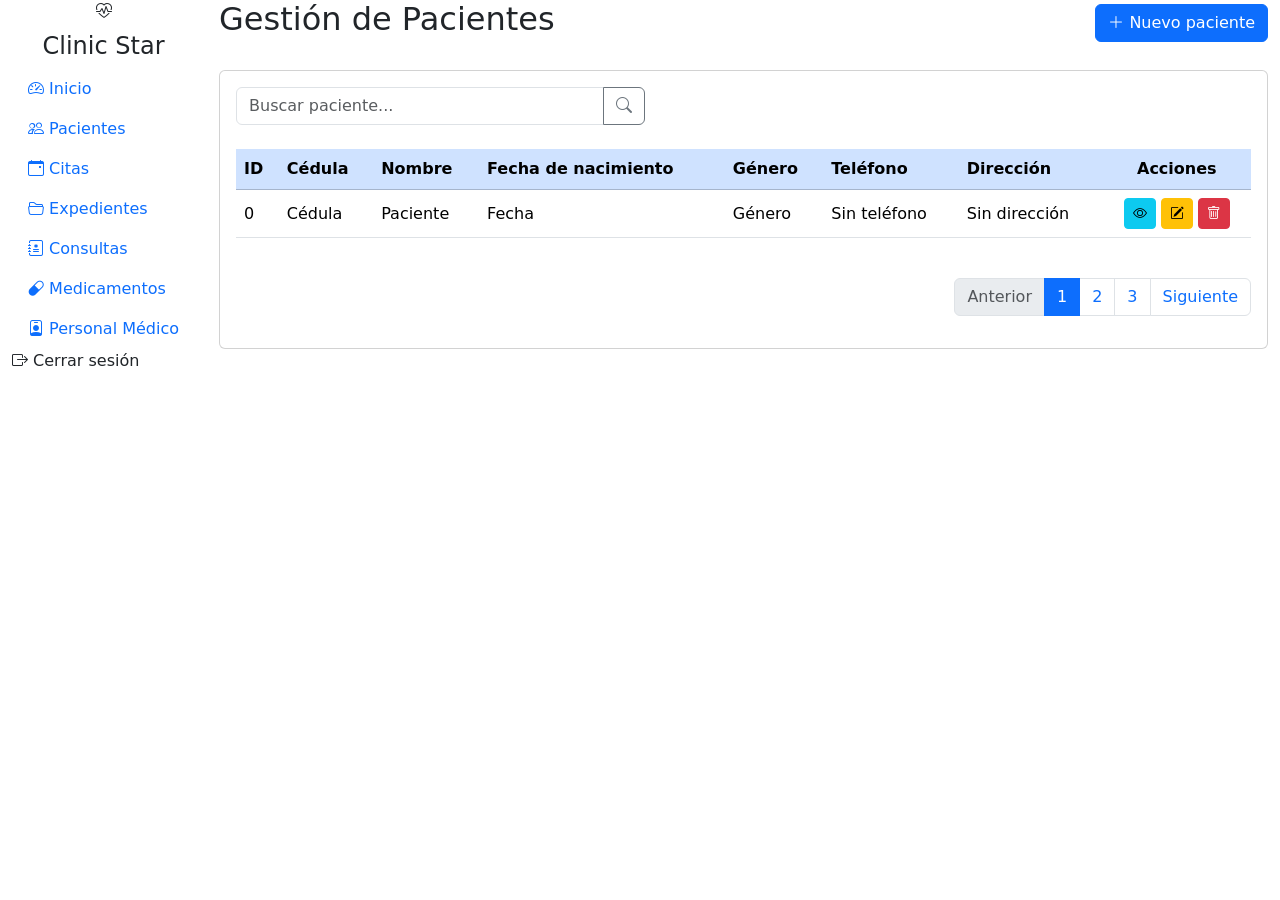
<file: ProyectLenguajesBD/src/main/resources/templates/pacientes.html>
<!DOCTYPE html>
<html lang="en">

<head>
    <meta charset="UTF-8">
    <meta name="viewport" content="width=device-width, initial-scale=1.0">
    <title>Clinic Star - Gestion de Pacientes</title>
    <link href="https://cdn.jsdelivr.net/npm/bootstrap@5.3.8/dist/css/bootstrap.min.css" rel="stylesheet"
        integrity="sha384-sRIl4kxILFvY47J16cr9ZwB07vP4J8+LH7qKQnuqkuIAvNWLzeN8tE5YBujZqJLB" crossorigin="anonymous">
    <link rel="stylesheet" href="https://cdn.jsdelivr.net/npm/bootstrap-icons@1.11.3/font/bootstrap-icons.min.css">
    <link rel="stylesheet" th:href="@{/css/pacientes.css}">
    <link rel="stylesheet" th:href="@{/css/app.css}">
</head>

<body>
    <div class="container-fluid">
        <div class="row">
            <!-- Sidebar (Menu)-->
            <div class="col-auto sidebar position-relative">
                <div class="logo text-center">
                    <div class="logo-icon">
                        <i class="bi bi-heart-pulse"></i>
                    </div>
                    <h4 class="mt-2">Clinic Star</h4>
                </div>
                <ul class="nav flex-column">
                    <li>
                        <a th:href="@{/}" class="nav-link"><i class="bi bi-speedometer2"></i> Inicio</a>
                    </li>
                    <li>
                        <a th:href="@{/pacientes}" class="nav-link active"><i class="bi bi-people"></i> Pacientes</a>
                    </li>
                    <li>
                        <a th:href="@{/citas}" class="nav-link"><i class="bi bi-calendar-event"></i> Citas</a>
                    </li>
                    <li>
                        <a th:href="@{/expediente}" class="nav-link"><i class="bi bi-folder2-open"></i> Expedientes</a>
                    </li>
                    <li>
                        <a th:href="@{/consultas}" class="nav-link"><i class="bi bi-journal-medical"></i> Consultas</a>
                    </li>
                    <li>
                        <a th:href="@{/medicamentos}" class="nav-link"><i class="bi bi-capsule"></i> Medicamentos</a>
                    </li>
                    <li>
                        <a th:href="@{/medicos}" class="nav-link"><i class="bi bi-person-badge"></i> Personal Médico</a>
                    </li>
                </ul>
                <div class="logout">
                    <a th:href="@{/login}" class="nav-link">
                        <i class="bi bi-box-arrow-right"></i> Cerrar sesión
                    </a>
                </div>
            </div>

            <!-- Contenido -->
            <div class="col contenido">
                <div class="d-flex justify-content-between align-items-center mb-4">
                    <h2>Gestión de Pacientes</h2>
                    <button id="btnNuevoPaciente" class="btn btn-primary" data-bs-toggle="modal"
                        data-bs-target="#modalNuevoPaciente">
                        <i class="bi bi-plus-lg"></i> Nuevo paciente
                    </button>
                </div>
                <div class="card">
                    <div class="card-body">
                        <div class="row mb-4">
                            <div class="col-md-5">
                                <div class="input-group">
                                    <input type="text" id="buscarPaciente" class="form-control"
                                        placeholder="Buscar paciente...">
                                    <button class="btn btn-outline-secondary">
                                        <i class="bi bi-search"></i>
                                    </button>
                                </div>
                            </div>
                        </div>

                        <!-- Tabla de pacientes -->
                        <div class="table-responsive">
                            <table class="table table-hover align-middle">
                                <thead class="table-primary">
                                    <tr>
                                        <th>ID</th>
                                        <th>Cédula</th>
                                        <th>Nombre</th>
                                        <th>Fecha de nacimiento</th>
                                        <th>Género</th>
                                        <th>Teléfono</th>
                                        <th>Dirección</th>
                                        <th class="text-center">Acciones</th>
                                    </tr>
                                </thead>
                                <tbody>
                                    <tr th:each="paciente : ${pacientes}">
                                        <td th:text="${paciente.pkPaciente}">0</td>
                                        <td th:text="${paciente.cedula}">Cédula</td>
                                        <td th:text="${paciente.nombre}">Paciente</td>
                                        <td th:text="${paciente.fechaNacimiento}">Fecha</td>
                                        <td th:text="${paciente.genero}">Género</td>
                                        <td th:text="${paciente.telefono}">Sin teléfono</td>
                                        <td th:text="${paciente.direccion}">Sin dirección</td>
                                        <td class="text-center">
                                            <button class="btn btn-info btn-sm accion-btn" data-action="ver"><i class="bi bi-eye"></i></button>
                                            <button class="btn btn-warning btn-sm accion-btn" data-action="editar"><i class="bi bi-pencil-square"></i></button>
                                            <button class="btn btn-danger btn-sm accion-btn" data-action="eliminar"><i class="bi bi-trash"></i></button>
                                        </td>
                                    </tr>
                                </tbody>
                            </table>
                        </div>

                        <!-- Paginación -->
                        <nav class="mt-4">
                            <ul class="pagination justify-content-end">
                                <li class="page-item disabled">
                                    <a class="page-link">Anterior</a>
                                </li>
                                <li class="page-item active">
                                    <a class="page-link">1</a>
                                </li>
                                <li class="page-item">
                                    <a class="page-link">2</a>
                                </li>
                                <li class="page-item">
                                    <a class="page-link">3</a>
                                </li>
                                <li class="page-item">
                                    <a class="page-link">Siguiente</a>
                                </li>
                            </ul>
                        </nav>
                    </div>
                </div>
            </div>
        </div>

        <!-- ===== MODAL NUEVO PACIENTE ===== -->
        <div class="modal fade" id="modalNuevoPaciente">
            <div class="modal-dialog modal-lg">
                <div class="modal-content">
                    <div class="modal-header bg-primary text-white">
                        <h5 class="modal-title">Nuevo Paciente</h5>
                        <button class="btn-close" data-bs-dismiss="modal"></button>
                    </div>
                    <div class="modal-body">
                        <form id="formPaciente">
                            <div class="row">
                                <div class="col-md-6 mb-3">
                                    <label>Cédula *</label>
                                    <input id="cedula" class="form-control"
                                           maxlength="9"
                                           inputmode="numeric"
                                           pattern="[0-9]{9}"
                                           title="Debe tener exactamente 9 dígitos numéricos"
                                           required>
                                </div>
                                <div class="col-md-6 mb-3">
                                    <label>Nombre *</label>
                                    <input id="nombre" class="form-control" required>
                                </div>
                                <div class="col-md-6 mb-3">
                                    <label>Fecha de nacimiento *</label>
                                    <input id="fechaNacimiento" type="date" class="form-control" required>
                                </div>
                                <div class="col-md-6 mb-3">
                                    <label>Género *</label>
                                    <select id="genero" class="form-select" required>
                                        <option value="">Seleccionar...</option>
                                        <option value="Hombre">Hombre</option>
                                        <option value="Mujer">Mujer</option>
                                    </select>
                                </div>
                                <div class="col-md-6 mb-3">
                                    <label>Teléfono</label>
                                    <input id="telefono" class="form-control"
                                           maxlength="8"
                                           inputmode="numeric"
                                           pattern="[0-9]{8}"
                                           title="Debe tener exactamente 8 dígitos numéricos">
                                </div>
                                <div class="col-md-6 mb-3">
                                    <label>Dirección</label>
                                    <input id="direccion" class="form-control">
                                </div>
                            </div>
                        </form>
                    </div>
                    <div class="modal-footer">
                        <button class="btn btn-secondary" data-bs-dismiss="modal">Cancelar</button>
                        <button id="guardarPaciente" class="btn btn-primary">Guardar</button>
                    </div>
                </div>
            </div>
        </div>

        <!-- ===== MODAL VER PACIENTE ===== -->
        <div class="modal fade" id="modalVerPaciente">
            <div class="modal-dialog">
                <div class="modal-content">
                    <div class="modal-header bg-info text-white">
                        <h5 class="modal-title">Información del paciente</h5>
                        <button class="btn-close" data-bs-dismiss="modal"></button>
                    </div>
                    <div class="modal-body">
                        <p><b>Cédula:</b> <span id="verCedula"></span></p>
                        <p><b>Nombre:</b> <span id="verNombre"></span></p>
                        <p><b>Fecha de nacimiento:</b> <span id="verFechaNacimiento"></span></p>
                        <p><b>Género:</b> <span id="verGenero"></span></p>
                        <p><b>Teléfono:</b> <span id="verTelefono"></span></p>
                        <p><b>Dirección:</b> <span id="verDireccion"></span></p>
                    </div>
                </div>
            </div>
        </div>

        <!-- ===== MODAL EDITAR PACIENTE ===== -->
        <div class="modal fade" id="modalEditarPaciente">
            <div class="modal-dialog modal-lg">
                <div class="modal-content">
                    <div class="modal-header bg-warning">
                        <h5 class="modal-title">Editar paciente</h5>
                        <button class="btn-close" data-bs-dismiss="modal"></button>
                    </div>
                    <div class="modal-body">
                        <label>Nombre *</label>
                        <input id="editarNombre" class="form-control mb-3" required>

                        <label>Fecha de nacimiento *</label>
                        <input id="editarFechaNacimiento" type="date" class="form-control mb-3" required>

                        <label>Género *</label>
                        <select id="editarGenero" class="form-select mb-3" required>
                            <option value="">Seleccionar...</option>
                            <option value="Hombre">Hombre</option>
                            <option value="Mujer">Mujer</option>
                        </select>

                        <label>Teléfono</label>
                        <input id="editarTelefono" class="form-control mb-3"
                               maxlength="8"
                               inputmode="numeric"
                               pattern="[0-9]{8}"
                               title="Debe tener exactamente 8 dígitos numéricos">

                        <label>Dirección</label>
                        <input id="editarDireccion" class="form-control">
                    </div>
                    <div class="modal-footer">
                        <button class="btn btn-secondary" data-bs-dismiss="modal">Cancelar</button>
                        <button id="actualizarPaciente" class="btn btn-warning">Guardar cambios</button>
                    </div>
                </div>
            </div>
        </div>

        <script src="https://cdn.jsdelivr.net/npm/bootstrap@5.3.3/dist/js/bootstrap.bundle.min.js"></script>
        <script th:src="@{/js/pacientes.js}"></script>
    </body>
</html>
</file>
